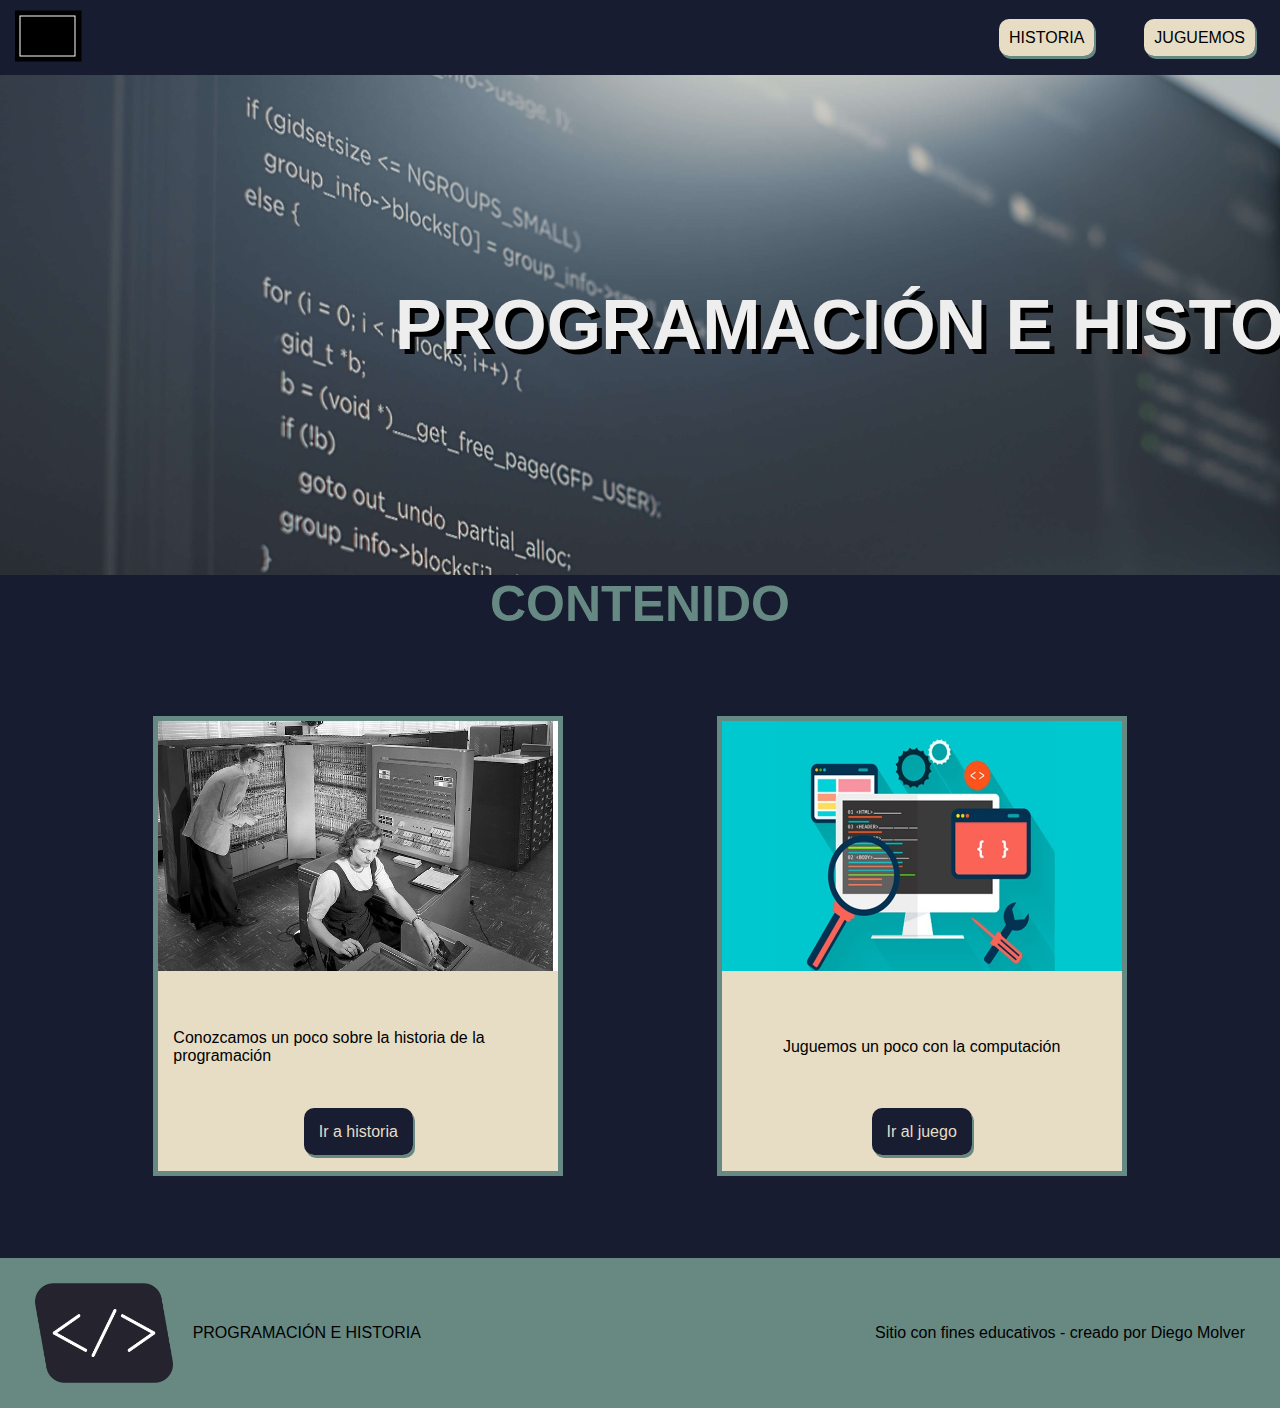
<file: assets/index.html>
<!DOCTYPE html>
<html lang="es">

<head>
    <meta charset="UTF-8">
    <meta name="viewport" content="width=device-width, initial-scale=1.0">
    <link rel="stylesheet" href="styles.css">
    <link rel="icon" href="../assets/imagenes/logo.png">
    <title>Proyecto-Final</title>
</head>


<body>

    <nav>
        <a href="../assets/index.html">
            <svg width="100px" height="70px">
                <rect x="0" y="10" height="50px" width="66px" stroke="black"></rect>
                <rect x="5" y="15" height="40px" width="55px" stroke="white"></rect>   
            </svg>
        </a> 
            <ul>
                <li><a href="../assets/historia.html">HISTORIA</a></li>
                <li><a href="../assets/juguemos.html">JUGUEMOS</a></li>
            </ul>
    </nav>  

    <header class="mainImg">
        <h1 id="mainTitle">PROGRAMACIÓN E HISTORIA</h1>
    </header>

    <div class="secondaryTitle">
        <h2 class="secondaryTitle">CONTENIDO</h2>
    </div>
    
    <main>
        <div class="contenedor">
            <div class="card">
                <img src="../assets/imagenes/img1.jpg" alt="Imagen 1">
                <p>Conozcamos un poco sobre la historia de la programación</p>
                    <div class="button">
                        <a href="../assets/historia.html">Ir a historia</a>
                    </div>
            </div>
    
            <div class="card">
                <img src="../assets/imagenes/img2.jpg" alt="Imagen 2">
                <p>Juguemos un poco con la computación</p>
                    <div class="button">
                        <a href="../assets/juguemos.html">Ir al juego</a>
                    </div>
            </div>
        </div>

    </main>

    <footer>
        <div class="left">
            <img src="../assets/imagenes/logo.png" alt="">
            <p>PROGRAMACIÓN E HISTORIA</p>
        </div>

        <div class="right">
            <p>Sitio con fines educativos - creado por Diego Molver</p>
        </div>
    </footer>

<script src="codigo.js"></script>
</body>
</html>
</file>
<file: assets/styles.css>
*{
    font-family: sans-serif;
    margin: 0;
    padding: 0;
}

body{
    background-color: rgb(24, 28, 48);
}

nav{
    height: 75px;
    width: 100%;
    display: flex;
    flex-direction: row;
    align-items: center;
    justify-content: space-between;
}

nav > a{
    margin: 15px;
}

nav > ul{
    display: flex;
    list-style: none;
}

nav > ul > li{
    margin: 25px;
}

nav > ul > li > a{
    text-decoration: none;
    border-radius: 10px;
    padding: 10px;
    background-color: #E6DDC4;
    color: black;
    box-shadow: 2px 3px #678983;
    font-weight: 300;
}

.mainImg{
    width: 200vh;
    height: 500px;
    background: url(../assets/imagenes/codigo.jpg);
    background-position: center;
    background-size: cover;
    background-attachment: fixed;
    display: flex;
    align-items: center;
    justify-content: center;
    
}

#mainTitle{
    color: #EEEEEE;
    text-shadow: 5px 5px #000000;
    font-size: 70px;
}

.secondaryTitle{
    display: flex;
    text-align: center;
    justify-content: space-around;
}

.secondaryTitle > h2{
    color: #678983;
    font-size: 50px;
}

.contenedor{
    margin: 0px;
    display: flex;
    flex-direction: row;
    align-items: center;
    justify-content: space-evenly;
    width: 100%;
    height: 625px;
}

.card{
    display: flex;
    border: 5px solid #678983;
    background-color: #E6DDC4;
    height: 450px;
    width: 400px;
    flex-direction: column;
    align-items: center;
    justify-content: space-between;
}

.card > img{
    height: 250px;
    width: 100%;
    margin: 0;
}

.card > p{
    margin: 0;
    padding: 15px;
}

.button{
    margin-bottom: 30px;
}

.button > a{
    margin: 15px;
    padding: 15px;
    border-radius: 10px;
    background-color: #181D31;
    box-shadow: 2px 3px #678983;
    text-align: center;
    text-decoration: none;
    color: #E6DDC4;
}


footer{
    height: 150px;
    background-color: #678982;
    display: flex;
    flex: row;
    justify-content: space-between;
}

.left{
    display: flex;
    align-items: center;
    margin-left: 20px;
}

.left > img{
    height: 100px;
    margin-left: 15px;
}

.left > p{
    margin-left: 20px;
}

.right{
    display: flex;
    align-items: center;
    margin-right: 35px;
}

.textos{
    display: flex;
    align-items: center;
    width: 80%;
    margin: 20px;
    padding: 70px 40px;
    justify-content: space-around;
}

.textos > h2{
    color: #678983;
    margin: 100px;
    font-size: 40px;
    text-shadow: 2px 2px #000000;
}

.textos > p{
    color: #E6DDC4;
    font-size: 16px;
}

.contenedorHistoria{
    display: flex;
    align-items: center;
    flex-direction: column;
    justify-content: center;
}

article{
    margin-bottom: 100px;
}


.videoContenedor{
    display: flex;
    flex-direction: column;
    width: 45%;
    border: solid black 3px;
    margin-top: 20px;
}

.videoContenedor > video{
    width: 100%;
}

.videoC{
    display: flex;
    flex-direction: column;
    align-items: center;
    justify-content: space-around;
}

.barra{
    height: 70px;
    display: flex;
    flex-direction: row;
    background-color: #333232;
    border: solid black 2px;
    border-radius: 3px;
    justify-content: space-between;
    align-items: center;
}

.botones{
    display: flex;
    flex-direction: row;
    margin: 50px;
}

.botonVideo{
    display: flex;
    align-items: center;
    justify-content: space-around;
    padding: 15px 40px;
    border: solid #181D31 2px;
    border-radius: 5px;
    box-shadow: 2px 2px #678983; 
    background-color: #E6DDC4;   
    margin: 15px;
}

.duracion{
    margin-right: 20px;
}

.duracion > p{
    color: #E6DDC4;
}



#titulo2{
    margin-top: 30px;
    display: flex;
    align-items: center;
    justify-content: center;
    color: #678983;
    font-size: 40px;
    text-shadow: 2px 2px black;
}

.ubicaciones{
    display: flex;
    justify-content: center;
    align-items: center;
    height: 300px;
    width: 100%;
    margin-top: 90px;
}

.ubicacion{
    width: 300px;
    height: 400px;
    display: flex;
    justify-content: center;
    align-items: center;
    border: 2px solid black;
    background-color: grey;
}

.piezas{
    display: flex;
    justify-content: center;
    align-items: center;
    height: 300px;
    width: 100%;
    margin-top: 150px;
}

.piezas > img{
    width: 300px;
    height: 400px;
    display: flex;
    align-items: center;
    justify-content: center;
}

.reiniciar > a{
    background-color: #E6DDC4;
    color: #181D31;
    font-weight: 300;
    text-decoration: none;
    border-radius: 10px;
    box-shadow: 2px 3px #678983;
    padding: 10px 30px;
    
}

.reiniciar{
    width: 100%;
    display: flex;
    align-items: center;
    justify-content: center;
    margin: 15px;
}

#piezaU{
    height: 400px;
    width: 300px;
}
</file>
